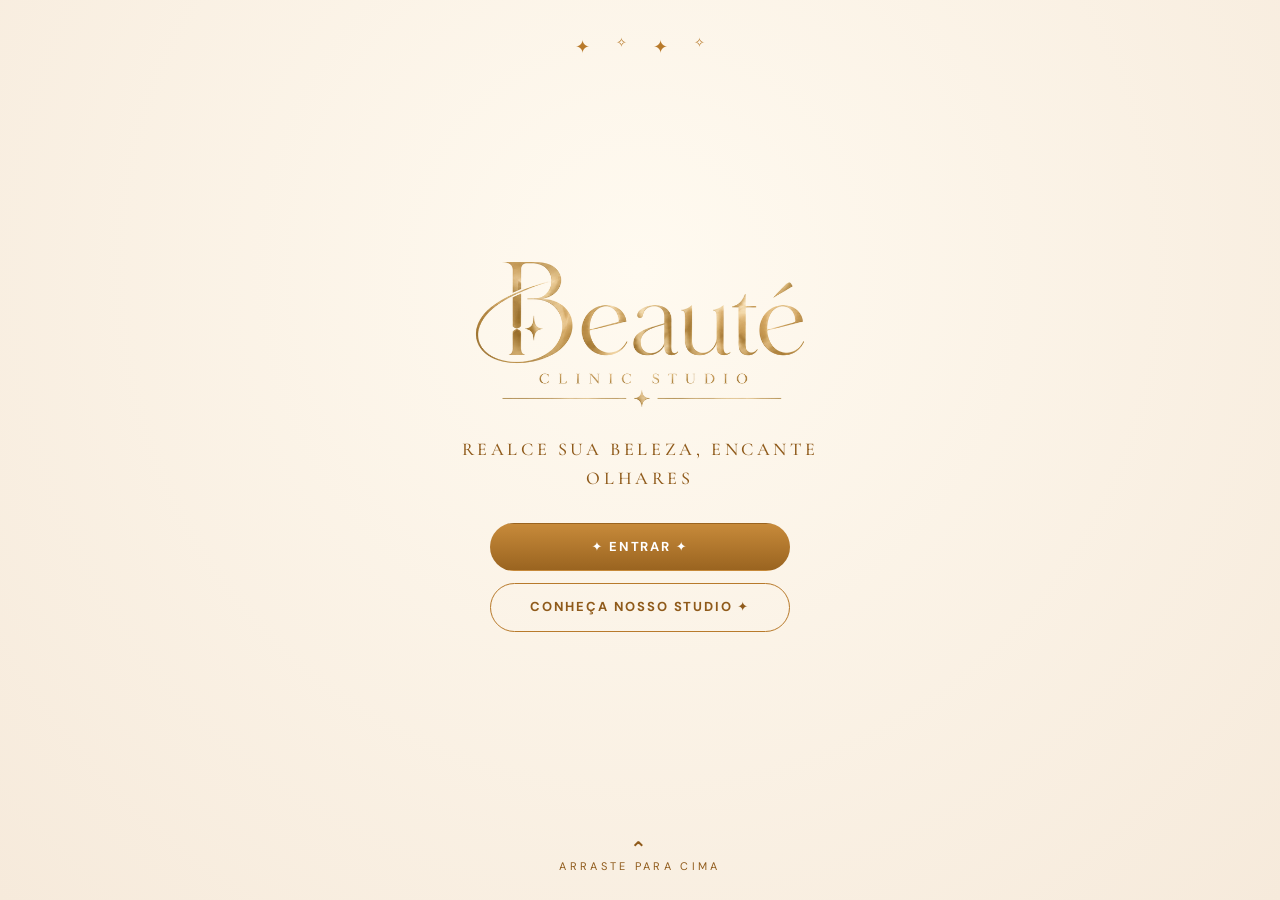
<file: index.html>
<!doctype html>
<html lang="pt-BR">
<head>
<meta charset="utf-8">
<meta name="viewport" content="width=device-width,initial-scale=1,viewport-fit=cover">
<title>Beauté Clinic Studio</title>
<link href="https://fonts.googleapis.com/css2?family=Cormorant+Garamond:wght@500;600&family=DM+Sans:wght@400;500;700&display=swap" rel="stylesheet">
<style>
:root{--bg:#fbf3ea;--card:#fffaf4;--gold:#b87a2b;--gold2:#8f5a1a;--ink:#3a2414;--mut:#7a6a5c;--line:#ecd9c3;--rose:#d9776f;--g1:#c78a3a;--g2:#9a6420}
*{box-sizing:border-box}
body{margin:0;background:var(--bg);color:var(--ink);font:15px/1.45 'DM Sans',system-ui,sans-serif;padding-bottom:calc(92px + env(safe-area-inset-bottom))}
.wrap{max-width:560px;margin:auto;padding:0 14px}
header{text-align:center;padding:calc(18px + env(safe-area-inset-top)) 0 10px;border-bottom:1px solid var(--line)}
.brand{font:600 24px 'Cormorant Garamond',Georgia,serif;letter-spacing:.08em;text-transform:uppercase}
h1{font:600 38px 'Cormorant Garamond',Georgia,serif;text-align:center;margin:18px 0 4px}
.tag{text-align:center;color:var(--mut);margin:0 0 14px}
.chips{display:flex;gap:8px;overflow-x:auto;padding:4px 0 10px}
.chip{flex:none;border:1px solid var(--line);background:#fff;color:var(--gold2);padding:8px 16px;border-radius:99px;font:inherit;font-weight:700;cursor:pointer}
.chip.on{background:linear-gradient(var(--g1),var(--g2));color:#fff;border-color:transparent}
.by{border:1px solid var(--line);border-radius:12px;padding:8px 12px;text-align:center;font-size:13px;margin-bottom:12px}
.by b{color:var(--rose)}
.card{display:flex;gap:12px;background:var(--card);border:1px solid var(--line);border-radius:14px;padding:10px;margin-bottom:10px}
.card img,.ph{width:84px;height:84px;border-radius:10px;object-fit:cover;flex:none;background:linear-gradient(135deg,#f3dcc0,#e9c79c)}
.b{flex:1;min-width:0}
.card h3{margin:0 0 2px;font-size:14px;letter-spacing:.05em;text-transform:uppercase}
.card p{margin:0 0 6px;color:var(--mut);font-size:13px}
.row{display:flex;align-items:center;justify-content:space-between;gap:8px;padding:4px 0}
.pr small{display:block;font-size:10px;letter-spacing:.08em;color:var(--mut);text-transform:uppercase}
.pr b{color:var(--gold2);font-size:20px}
.btn{border:1px solid var(--gold);background:transparent;color:var(--gold2);padding:8px 14px;border-radius:99px;font:inherit;font-weight:700;font-size:12px;letter-spacing:.06em;cursor:pointer;text-transform:uppercase;text-decoration:none;display:inline-block}
.btn.fill{background:linear-gradient(var(--g1),var(--g2));color:#fff;border-color:transparent;width:100%;padding:13px;font-size:14px;margin-top:6px}
.btn:disabled{opacity:.5}
.note{background:#f6e6d3;border-radius:12px;padding:12px;font-size:13px;color:var(--mut);margin:6px 0 14px}
nav{position:fixed;left:0;right:0;bottom:0;background:#fffaf4;border-top:1px solid var(--line);display:flex;justify-content:space-around;align-items:center;padding:8px 8px calc(8px + env(safe-area-inset-bottom))}
nav button{background:none;border:0;font:inherit;font-size:11px;font-weight:700;letter-spacing:.06em;text-transform:uppercase;color:var(--mut);padding:8px 10px;cursor:pointer}
nav button.on{color:var(--gold2)}
nav .cta{background:linear-gradient(var(--g1),var(--g2));color:#fff;border-radius:99px;padding:12px 22px}
.ov{position:fixed;inset:0;background:rgba(40,24,10,.5);display:flex;align-items:flex-end;justify-content:center;z-index:9}
.sheet{background:var(--bg);width:100%;max-width:560px;max-height:92vh;overflow:auto;border-radius:20px 20px 0 0;padding:20px 16px calc(20px + env(safe-area-inset-bottom));position:relative}
.sheet h3{margin:0 0 2px;font:600 26px 'Cormorant Garamond',Georgia,serif;padding-right:30px}
.x{position:absolute;right:12px;top:8px;border:0;background:none;font-size:28px;color:var(--mut);cursor:pointer}
.lbl{margin:14px 0 6px;font-size:12px;font-weight:700;letter-spacing:.08em;text-transform:uppercase;color:var(--mut)}
.grid{display:flex;flex-wrap:wrap;gap:8px}
.opt{border:1px solid var(--line);background:#fff;border-radius:10px;padding:8px 12px;font:inherit;color:var(--ink);cursor:pointer;text-align:center;min-width:64px}
.opt.on{background:var(--gold);color:#fff;border-color:var(--gold)}
input,textarea{width:100%;border:1px solid var(--line);border-radius:10px;padding:11px;font:inherit;background:#fff;margin-bottom:8px;color:var(--ink)}
.err{color:#b3261e;font-size:13px;margin:8px 0}
.pro{display:flex;gap:12px;align-items:center;background:var(--card);border:1px solid var(--line);border-radius:14px;padding:12px;margin-bottom:10px}
.pro h3{margin:0;font:600 22px 'Cormorant Garamond',Georgia,serif}
.av{width:64px;height:64px;border-radius:50%;object-fit:cover;background:linear-gradient(135deg,#e9c79c,#c78a3a);color:#fff;display:flex;align-items:center;justify-content:center;font:600 26px 'Cormorant Garamond',serif;flex:none}
#splash{position:fixed;inset:0;z-index:20;background:radial-gradient(circle at 50% 30%,#fffaf0,#f6eadb);display:flex;align-items:center;justify-content:center;text-align:center;padding:24px;transition:opacity .6s,transform .6s}
#splash.off{opacity:0;transform:translateY(-8%);pointer-events:none}
.sp-in{max-width:420px;width:100%}
.sp-in img{width:100%;max-width:340px;display:block;margin:0 auto 22px}
.sp-tag{font:500 18px 'Cormorant Garamond',Georgia,serif;letter-spacing:.2em;color:var(--gold2);margin:0 0 30px;line-height:1.6;text-transform:uppercase}
.sp-name{font:600 40px 'Cormorant Garamond',Georgia,serif;letter-spacing:.08em;text-transform:uppercase;color:var(--gold2);margin-bottom:18px;line-height:1.1}
.sp-in .btn{display:block;width:100%;max-width:300px;margin:12px auto;padding:14px;font-size:13px;letter-spacing:.14em}
.sp-in>*{opacity:0;animation:spup .9s ease forwards}
.sp-in>:nth-child(2){animation-delay:.2s}.sp-in>:nth-child(3){animation-delay:.4s}.sp-in>:nth-child(4){animation-delay:.55s}
@keyframes spup{from{opacity:0;transform:translateY(14px)}to{opacity:1;transform:none}}
.sp-stars{position:absolute;top:calc(34px + env(safe-area-inset-top));left:0;right:0;display:flex;justify-content:center;gap:26px;color:var(--gold);font-size:18px}
.sp-stars span{animation:tw 2.8s ease-in-out infinite}
.sp-stars span:nth-child(2){animation-delay:.7s;font-size:13px}.sp-stars span:nth-child(3){animation-delay:1.4s}.sp-stars span:nth-child(4){animation-delay:2.1s;font-size:13px}
@keyframes tw{0%,100%{opacity:.25;transform:scale(.8)}50%{opacity:1;transform:scale(1.15)}}
.sp-swipe{position:absolute;bottom:calc(26px + env(safe-area-inset-bottom));left:0;right:0;text-align:center;color:var(--gold2);font-size:11px;letter-spacing:.3em;cursor:pointer;background:none;border:0;font-family:inherit}
.sp-swipe b{display:block;font-size:20px;line-height:1;animation:bounce 1.8s ease-in-out infinite}
@keyframes bounce{0%,100%{transform:translateY(0);opacity:.6}50%{transform:translateY(-6px);opacity:1}}
</style>
</head>
<body>
<div id="splash"><div class="sp-stars"><span>✦</span><span>✧</span><span>✦</span><span>✧</span></div><div class="sp-in"><img id="splogo" alt="" style="display:none"><div id="spname" class="sp-name" style="display:none"></div><p class="sp-tag" id="sptag"></p><button class="btn fill" onclick="enter()">✦ ENTRAR ✦</button><button class="btn" onclick="enter('t')">CONHEÇA NOSSO STUDIO ✦</button></div><button class="sp-swipe" onclick="enter()"><b>⌃</b>ARRASTE PARA CIMA</button></div>
<div id="app"></div>
<div id="sheet"></div>
<script>
// ====== PREENCHA ESTAS 2 LINHAS (Supabase > Project Settings > API) ======
const CFG = {
  url: 'https://cjymokyremilztjhgjvy.supabase.co',
  key: 'sb_publishable_aZ_HFtjCQDa1gzYo07OndQ_aHAFgxaF', // chave pública. NUNCA use a secret/service_role
  slug: 'beaute-clinic-studio'
};
{ const q = new URLSearchParams(location.search).get('studio'); if (q && /^[a-z0-9-]{3,40}$/.test(q)) CFG.slug = q; }
// =========================================================================

const LOGO = '[data-uri]';
const $ = s => document.querySelector(s);
const DEF = CFG.slug === 'beaute-clinic-studio';
const logoSrc = () => DEF ? LOGO : (D && D.studio.logo_url) || null;
function paintSplash() {
  const img = $('#splogo'), nm = $('#spname'), tg = $('#sptag');
  if (!img) return;
  const src = logoSrc();
  if (src) { img.src = src; img.style.display = 'block'; nm.style.display = 'none'; }
  else if (D) { img.style.display = 'none'; nm.textContent = D.studio.name; nm.style.display = 'block'; }
  tg.textContent = (D && D.studio.tagline) || (DEF ? 'Realce sua beleza, encante olhares' : '');
}
function brandIt() {
  document.title = D.studio.name;
  const c = D.studio.brand_color;
  if (c && /^#[0-9a-f]{6}$/i.test(c)) ['--gold', '--gold2', '--g1', '--g2'].forEach(k => document.documentElement.style.setProperty(k, c));
}
(function () {
  const sp = $('#splash'); let y0 = null;
  sp.addEventListener('touchstart', e => { y0 = e.touches[0].clientY; }, {passive: true});
  sp.addEventListener('touchend', e => { if (y0 !== null && y0 - e.changedTouches[0].clientY > 60) enter(); y0 = null; });
  sp.addEventListener('wheel', e => { if (e.deltaY > 20) enter(); }, {passive: true});
})();
function enter(v) {
  if (v) S.view = v;
  $('#splash').classList.add('off');
  if (D) render();
  setTimeout(() => { const e = $('#splash'); if (e) e.remove(); }, 600);
}
const esc = s => String(s ?? '').replace(/[&<>"']/g, c => ({'&':'&amp;','<':'&lt;','>':'&gt;','"':'&quot;',"'":'&#39;'}[c]));
const brl = c => (c / 100).toLocaleString('pt-BR', {style:'currency', currency:'BRL', minimumFractionDigits: c % 100 ? 2 : 0});
const hm = t => new Date(t).toLocaleTimeString('pt-BR', {hour:'2-digit', minute:'2-digit'});
const fmtDT = t => new Date(t).toLocaleString('pt-BR', {weekday:'long', day:'2-digit', month:'long', hour:'2-digit', minute:'2-digit'});
let D = null, S = {cat:null, sub:null, tab:'s', view:'s'}, B = null;
paintSplash();

async function rpc(fn, args) {
  const r = await fetch(CFG.url + '/rest/v1/rpc/' + fn, {
    method: 'POST',
    headers: {'Content-Type':'application/json', apikey: CFG.key, ...(CFG.key.startsWith('eyJ') ? {Authorization: 'Bearer ' + CFG.key} : {})},
    body: JSON.stringify(args)
  });
  const d = await r.json().catch(() => null);
  if (!r.ok) throw new Error((d && d.message) || 'Erro de conexão');
  return d;
}

const offersOf = id => D.offers.filter(o => o.service_id === id);
const proById = id => D.professionals.find(p => p.id === id);
const wa = () => D.studio.whatsapp_number ? 'https://wa.me/' + D.studio.whatsapp_number.replace(/\D/g, '') : null;

async function init() {
  if (CFG.url.startsWith('COLE')) {
    $('#app').innerHTML = '<div class="wrap"><p class="note">Abra o arquivo index.html e preencha CFG.url e CFG.key no começo do script.</p></div>';
    return;
  }
  try {
    D = await rpc('public_get_catalog', {p_slug: CFG.slug});
    if (!D) throw new Error('Studio não encontrado.');
  } catch (e) {
    $('#app').innerHTML = '<div class="wrap"><p class="err">Não foi possível carregar: ' + esc(e.message) + '</p></div>';
    return;
  }
  paintSplash(); brandIt(); render();
}

function price(s) {
  const o = offersOf(s.id);
  if (!o.length) return '<small>Indisponível</small>';
  const p = o.map(x => x.price_cents), mn = Math.min(...p);
  const from = o.some(x => x.price_is_from) || Math.max(...p) > mn;
  return `<div class="pr">${from ? '<small>A partir de</small>' : ''}<b>${brl(mn)}</b></div>`;
}
function row(s, label) {
  const ok = offersOf(s.id).length;
  return `<div class="row">${label ? `<span>${esc(label)}</span>` : ''}${price(s)}${ok ? `<button class="btn" onclick="openBooking('${s.id}')">Agendar</button>` : ''}</div>`;
}
function cards(svcs) {
  const groups = {}, order = [];
  svcs.forEach(s => {
    const k = s.group_name || s.id;
    if (!groups[k]) { groups[k] = []; order.push(k); }
    groups[k].push(s);
  });
  return order.map(k => {
    const g = groups[k], f = g[0], multi = g.length > 1;
    const img = f.image_url ? `<img src="${esc(f.image_url)}" alt="" loading="lazy">` : '<div class="ph"></div>';
    return `<div class="card">${img}<div class="b"><h3>${esc(f.group_name || f.name)}</h3>${f.description ? `<p>${esc(f.description)}</p>` : ''}${g.map(s => row(s, multi ? s.variant_label : '')).join('')}</div></div>`;
  }).join('');
}
function proCard(p) {
  const av = p.photo_url ? `<img class="av" src="${esc(p.photo_url)}" alt="">` : `<div class="av">${esc((p.name || '?')[0])}</div>`;
  const yrs = p.experience_years ? ` · ${p.experience_years} anos de profissão` : '';
  return `<div class="pro">${av}<div class="b"><h3>${esc(p.name)}</h3><small style="color:var(--gold2);font-weight:700">${esc(p.title || '')}${yrs}</small>${p.bio ? `<p style="margin:4px 0 0;font-size:13px;color:var(--mut)">${esc(p.bio)}</p>` : ''}</div></div>`;
}
function contact() {
  const s = D.studio, w = wa();
  const items = [w && `<p><a href="${w}">WhatsApp</a></p>`, s.phone && `<p>${esc(s.phone)}</p>`, s.instagram_handle && `<p>@${esc(s.instagram_handle.replace('@', ''))}</p>`].filter(Boolean);
  return `<h1>Contato</h1><div class="card"><div class="b">${items.join('') || '<p>Em breve.</p>'}</div></div>`;
}
const nav = () => `<nav>
  <button class="${S.view === 's' ? 'on' : ''}" onclick="S.view='s';render()">Serviços</button>
  <button class="cta" onclick="${wa() ? `location.href='${wa()}'` : `S.view='s';render();scrollTo(0,0)`}">Agendar</button>
  <button class="${S.view === 't' ? 'on' : ''}" onclick="S.view='t';render()">Equipe</button>
  <button class="${S.view === 'c' ? 'on' : ''}" onclick="S.view='c';render()">Contato</button></nav>`;

function render() {
  const top = D.categories.filter(c => !c.parent_id);
  if (!S.cat || !top.find(c => c.id === S.cat)) S.cat = top[0] && top[0].id;
  const st = D.studio;
  let h = `<header><div class="brand">${logoSrc() ? `<img src="${logoSrc()}" alt="${esc(st.name)}" style="height:56px">` : esc(st.name)}</div></header><div class="wrap">`;
  if (S.view === 's' && top.length) {
    const cat = top.find(c => c.id === S.cat), kids = D.categories.filter(c => c.parent_id === cat.id);
    const sub = kids.length ? (kids.find(k => k.id === S.sub) || kids[0]) : null, scope = sub || cat;
    const svcs = D.services.filter(s => s.category_id === scope.id);
    const pids = [...new Set(svcs.flatMap(s => offersOf(s.id).map(o => o.professional_id)))];
    const pros = pids.map(proById).filter(Boolean);
    h += `<h1>${esc(cat.name)}</h1><p class="tag">${esc(cat.tagline || '')}</p>`;
    if (top.length > 1) h += `<div class="chips">${top.map(c => `<button class="chip ${c.id === cat.id ? 'on' : ''}" onclick="S.cat='${c.id}';S.sub=null;S.tab='s';render()">${esc(c.name)}</button>`).join('')}</div>`;
    if (kids.length) h += `<div class="chips">${kids.map(k => `<button class="chip ${k.id === scope.id ? 'on' : ''}" onclick="S.sub='${k.id}';render()">${esc(k.name)}</button>`).join('')}</div>`;
    else h += `<div class="chips"><button class="chip ${S.tab === 's' ? 'on' : ''}" onclick="S.tab='s';render()">Serviços</button><button class="chip ${S.tab === 'p' ? 'on' : ''}" onclick="S.tab='p';render()">Profissionais</button></div>`;
    if (pros.length) h += `<div class="by">Atendimento realizado por ${pros.map(p => `<b>${esc(p.name)}</b>`).join(' e ')}</div>`;
    h += (!kids.length && S.tab === 'p') ? pros.map(proCard).join('') : (svcs.length ? cards(svcs) : '<p class="tag">Em breve.</p>');
    if (cat.notice) h += `<div class="note"><b>IMPORTANTE</b><br>${esc(cat.notice)}</div>`;
  } else if (S.view === 't') h += '<h1>Equipe</h1>' + D.professionals.map(proCard).join('');
  else if (S.view === 'c') h += contact();
  $('#app').innerHTML = h + '</div>' + nav();
}

// ---------- Agendamento ----------
function openBooking(id) {
  const svc = D.services.find(s => s.id === id), offs = offersOf(id);
  B = {svc, offs, prof: offs.length === 1 ? offs[0].professional_id : null, date: null, slots: null, slot: null, name: '', phone: '', note: '', err: '', loading: false, busy: false, done: false};
  sheet();
}
const closeB = () => { B = null; sheet(); };
function pickProf(id) { B.prof = id; B.date = null; B.slots = null; B.slot = null; B.err = ''; sheet(); }
async function pickDate(d) {
  B.date = d; B.slot = null; B.slots = null; B.loading = true; sheet();
  try {
    const r = await rpc('public_get_available_slots', {p_slug: CFG.slug, p_professional_id: B.prof, p_service_id: B.svc.id, p_date: d});
    B.slots = r.map(x => x.slot_start);
  } catch (e) { B.err = e.message; }
  B.loading = false; sheet();
}
function days() {
  const a = [], t = new Date();
  for (let i = 0; i < 14; i++) {
    const d = new Date(t.getFullYear(), t.getMonth(), t.getDate() + i);
    const v = `${d.getFullYear()}-${String(d.getMonth() + 1).padStart(2, '0')}-${String(d.getDate()).padStart(2, '0')}`;
    a.push({v, l: d.toLocaleDateString('pt-BR', {weekday:'short', day:'2-digit'}).replace('.', '')});
  }
  return a;
}
async function submit() {
  B.err = ''; B.busy = true; sheet();
  try {
    await rpc('public_create_booking', {p_slug: CFG.slug, p_professional_id: B.prof, p_service_id: B.svc.id, p_starts_at: B.slot, p_client_name: B.name, p_client_phone: B.phone, p_note: B.note || null});
    B.done = true;
  } catch (e) {
    const m = e.message; B.busy = false;
    if (/horário/i.test(m)) { B.slot = null; await pickDate(B.date); }
    B.err = m;
  }
  if (B) { B.busy = false; sheet(); }
}
function sheet() {
  if (!B) { $('#sheet').innerHTML = ''; return; }
  const s = B.svc;
  let h = '<div class="ov" onclick="if(event.target===this)closeB()"><div class="sheet"><button class="x" onclick="closeB()">×</button>';
  if (B.done) {
    const w = wa();
    $('#sheet').innerHTML = h + `<h3>Pedido enviado ✦</h3><p>Recebemos seu pedido de <b>${esc(s.name)}</b> para ${esc(fmtDT(B.slot))}. O studio vai confirmar com você pelo WhatsApp.</p>${w ? `<a class="btn" href="${w}">Falar no WhatsApp</a> ` : ''}<button class="btn" onclick="closeB()">Fechar</button></div></div>`;
    return;
  }
  h += `<h3>${esc(s.name)}</h3>`;
  if (B.offs.length > 1) h += '<div class="lbl">Profissional</div><div class="grid">' + B.offs.map(o => `<button class="opt ${o.professional_id === B.prof ? 'on' : ''}" onclick="pickProf('${o.professional_id}')">${esc((proById(o.professional_id) || {}).name)}<br><small>${brl(o.price_cents)}</small></button>`).join('') + '</div>';
  if (B.prof) {
    h += '<div class="lbl">Dia</div><div class="grid">' + days().map(d => `<button class="opt ${d.v === B.date ? 'on' : ''}" onclick="pickDate('${d.v}')">${d.l}</button>`).join('') + '</div>';
    if (B.loading) h += '<p class="tag">Buscando horários…</p>';
    else if (B.slots) h += '<div class="lbl">Horário</div>' + (B.slots.length ? `<div class="grid">${B.slots.map(t => `<button class="opt ${t === B.slot ? 'on' : ''}" onclick="B.slot='${t}';sheet()">${hm(t)}</button>`).join('')}</div>` : '<p class="tag">Sem horários neste dia.</p>');
  }
  if (B.slot) h += `<div class="lbl">Seus dados</div>
    <input placeholder="Seu nome" value="${esc(B.name)}" oninput="B.name=this.value">
    <input placeholder="WhatsApp com DDD" inputmode="tel" value="${esc(B.phone)}" oninput="B.phone=this.value">
    <textarea rows="2" placeholder="Observação (opcional)" oninput="B.note=this.value">${esc(B.note)}</textarea>
    <button class="btn fill" ${B.busy ? 'disabled' : ''} onclick="submit()">Confirmar agendamento</button>`;
  if (B.err) h += `<p class="err">${esc(B.err)}</p>`;
  $('#sheet').innerHTML = h + '</div></div>';
}
init();
</script>
</body>
</html>
</file>
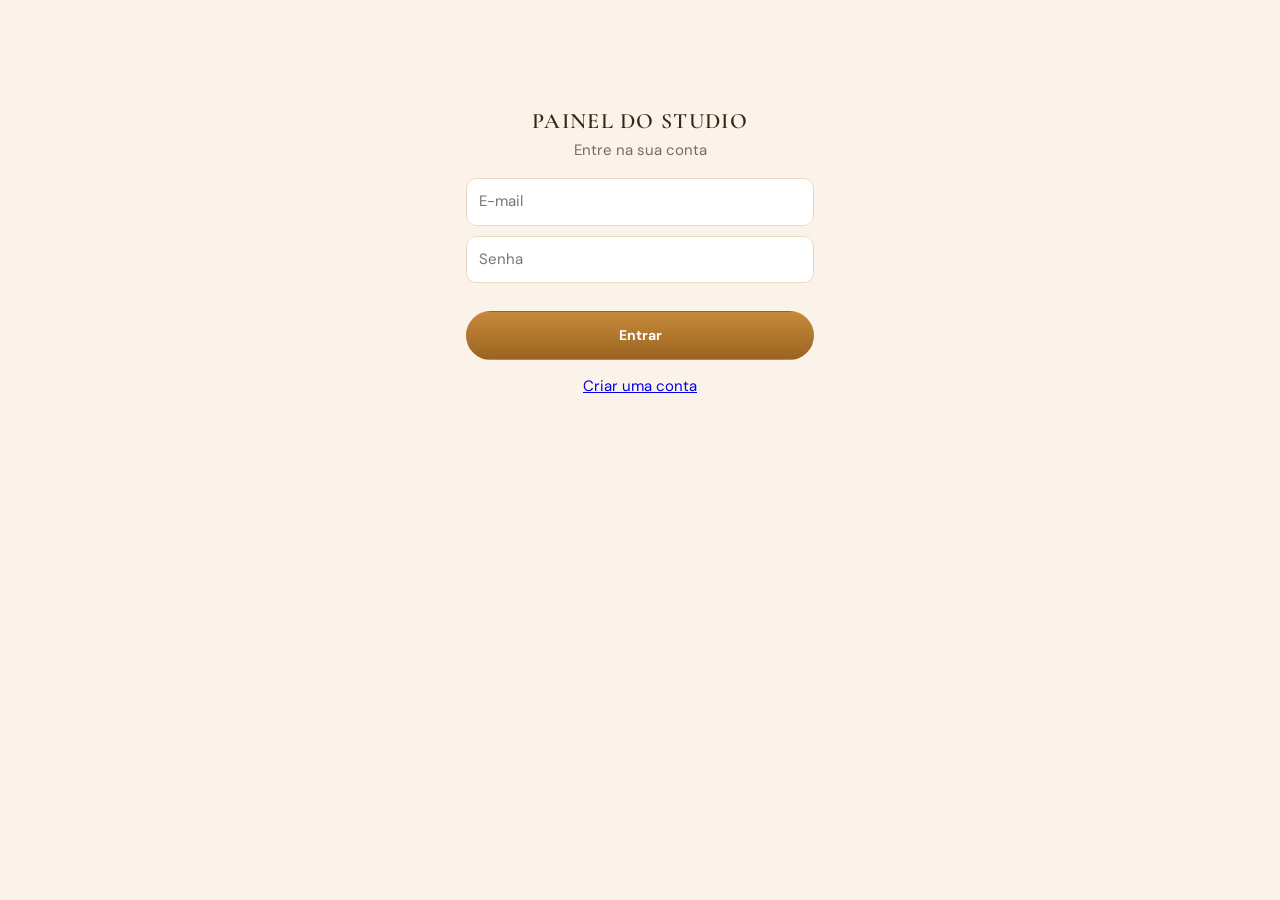
<file: admin.html>
<!doctype html>
<html lang="pt-BR">
<head>
<meta charset="utf-8">
<meta name="viewport" content="width=device-width,initial-scale=1,viewport-fit=cover">
<meta name="robots" content="noindex">
<title>Painel do Studio</title>
<link href="https://fonts.googleapis.com/css2?family=Cormorant+Garamond:wght@500;600&family=DM+Sans:wght@400;500;700&display=swap" rel="stylesheet">
<style>
:root{--bg:#fbf3ea;--card:#fffaf4;--gold:#b87a2b;--gold2:#8f5a1a;--ink:#3a2414;--mut:#7a6a5c;--line:#ecd9c3}
*{box-sizing:border-box}
body{margin:0;background:var(--bg);color:var(--ink);font:15px/1.45 'DM Sans',system-ui,sans-serif;padding-bottom:40px}
.wrap{max-width:680px;margin:auto;padding:0 14px}
header{display:flex;justify-content:space-between;align-items:center;padding:calc(14px + env(safe-area-inset-top)) 14px 12px;border-bottom:1px solid var(--line);max-width:680px;margin:auto}
.brand{font:600 22px 'Cormorant Garamond',Georgia,serif;letter-spacing:.06em;text-transform:uppercase}
h1{font:600 32px 'Cormorant Garamond',Georgia,serif;margin:16px 0 4px}
.tag{color:var(--mut)}
.chips{display:flex;gap:8px;overflow-x:auto;padding:6px 0 12px}
.chip{flex:none;border:1px solid var(--line);background:#fff;color:var(--gold2);padding:8px 14px;border-radius:99px;font:inherit;font-weight:700;cursor:pointer}
.chip.on{background:linear-gradient(#c78a3a,#9a6420);color:#fff;border-color:transparent}
.lbl{margin:16px 0 6px;font-size:12px;font-weight:700;letter-spacing:.08em;text-transform:uppercase;color:var(--mut)}
.card{background:var(--card);border:1px solid var(--line);border-radius:14px;padding:12px;margin-bottom:10px}
.top{display:flex;justify-content:space-between;gap:8px;align-items:baseline}
.time{font:600 22px 'Cormorant Garamond',Georgia,serif}
.badge{font-size:11px;font-weight:700;letter-spacing:.06em;text-transform:uppercase;padding:3px 9px;border-radius:99px;background:#eee}
.s-pending{background:#fde9c9;color:#8a5200}.s-confirmed{background:#d9efd9;color:#1f6b2a}.s-completed{background:#dde8f7;color:#254a80}.s-cancelled,.s-no_show{background:#f6d9d6;color:#9a2a20}
.card h3{margin:2px 0;font-size:15px}
.card p{margin:2px 0;color:var(--mut);font-size:13px}
.acts{display:flex;gap:6px;flex-wrap:wrap;margin-top:8px}
.btn{border:1px solid var(--gold);background:transparent;color:var(--gold2);padding:7px 12px;border-radius:99px;font:inherit;font-weight:700;font-size:12px;cursor:pointer;text-decoration:none;display:inline-block}
.btn.fill{background:linear-gradient(#c78a3a,#9a6420);color:#fff;border-color:transparent}
.btn.red{color:#9a2a20;border-color:#d9a09a}
input,select{width:100%;border:1px solid var(--line);border-radius:10px;padding:12px;font:inherit;background:#fff;margin-bottom:10px;color:var(--ink)}
.login{max-width:380px;margin:12vh auto 0;padding:0 16px}
.err{color:#b3261e;font-size:13px;min-height:18px}
select{appearance:auto}
.chk{display:flex;gap:8px;align-items:center;margin:6px 0;font-size:14px}
.chk input{width:auto;margin:0}
.dayrow{display:grid;grid-template-columns:70px 1fr 1fr;gap:6px;margin-bottom:6px;align-items:center}
.dayrow input{margin:0;padding:8px}
.ov{position:fixed;inset:0;background:rgba(40,24,10,.5);display:flex;align-items:flex-end;justify-content:center;z-index:9}
.sheet{background:var(--bg);width:100%;max-width:560px;max-height:92vh;overflow:auto;border-radius:20px 20px 0 0;padding:20px 16px calc(24px + env(safe-area-inset-bottom));position:relative}
.sheet h3{margin:0 0 6px;font:600 26px 'Cormorant Garamond',Georgia,serif;padding-right:30px}
.x{position:absolute;right:12px;top:8px;border:0;background:none;font-size:28px;color:var(--mut);cursor:pointer}
</style>
</head>
<body>
<div id="app"></div>
<div id="sheet"></div>
<script>
const CFG = {
  url: 'https://cjymokyremilztjhgjvy.supabase.co',
  key: 'sb_publishable_aZ_HFtjCQDa1gzYo07OndQ_aHAFgxaF'
};
const $ = s => document.querySelector(s);
const esc = s => String(s ?? '').replace(/[&<>"']/g, c => ({'&':'&amp;','<':'&lt;','>':'&gt;','"':'&quot;',"'":'&#39;'}[c]));
const brl = c => (c / 100).toLocaleString('pt-BR', {style:'currency', currency:'BRL', minimumFractionDigits: c % 100 ? 2 : 0});
const hm = t => new Date(t).toLocaleTimeString('pt-BR', {hour:'2-digit', minute:'2-digit'});
const LBL = {pending:'Pendente', confirmed:'Confirmado', completed:'Concluído', cancelled:'Cancelado', no_show:'Faltou'};
let T = null, ME = null, V = 'pend', DATA = [], CL = [], Q = '', SV = [], CAT = [], PR = [], OFF = [], WH = [], ST = null;
try { T = JSON.parse(localStorage.getItem('bcs_session')); } catch (e) {}

async function api(path, opt = {}) {
  const r = await fetch(CFG.url + path, {...opt, headers: {apikey: CFG.key, 'Content-Type': 'application/json', ...(T ? {Authorization: 'Bearer ' + T.access_token} : {}), ...(opt.headers || {})}});
  if (r.status === 401 && T) { logout(); throw new Error('Sessão expirada. Entre novamente.'); }
  const d = await r.json().catch(() => null);
  if (!r.ok) throw new Error((d && (d.message || d.msg || d.error_description)) || 'Erro de conexão');
  return d;
}
function logout() { T = null; ME = null; try { localStorage.removeItem('bcs_session'); } catch (e) {} loginView(); }

let MODE = 'in';
function loginView(msg) {
  const up = MODE === 'up';
  $('#app').innerHTML = `<div class="login"><div class="brand" style="text-align:center;margin-bottom:6px">Painel do Studio</div>
    <p class="tag" style="text-align:center;margin:0 0 16px">${up ? 'Crie sua conta e teste grátis por 14 dias' : 'Entre na sua conta'}</p>
    <input id="em" type="email" placeholder="E-mail" autocomplete="username">
    <input id="pw" type="password" placeholder="Senha${up ? ' (mínimo 6 caracteres)' : ''}" autocomplete="${up ? 'new-password' : 'current-password'}" onkeydown="if(event.key==='Enter')login()">
    <div class="err" id="err">${esc(msg || '')}</div>
    <button class="btn fill" style="width:100%;padding:13px;font-size:14px" onclick="login()">${up ? 'Criar conta' : 'Entrar'}</button>
    <p class="tag" style="text-align:center;margin-top:16px"><a href="#" onclick="MODE='${up ? 'in' : 'up'}';loginView();return false">${up ? 'Já tenho conta' : 'Criar uma conta'}</a></p></div>`;
}
async function login() {
  $('#err').textContent = '';
  const body = JSON.stringify({email: $('#em').value.trim(), password: $('#pw').value});
  try {
    const d = await api(MODE === 'up' ? '/auth/v1/signup' : '/auth/v1/token?grant_type=password', {method: 'POST', body});
    if (!d.access_token) { MODE = 'in'; loginView('Enviamos um e-mail de confirmação. Confirme e depois entre aqui.'); return; }
    T = {access_token: d.access_token, uid: d.user.id};
    try { localStorage.setItem('bcs_session', JSON.stringify(T)); } catch (e) {}
    await boot();
  } catch (e) {
    $('#err').textContent = /invalid/i.test(e.message) ? 'E-mail ou senha incorretos.' : /already|registered/i.test(e.message) ? 'Este e-mail já tem conta. Use "Já tenho conta".' : e.message;
    T = null;
  }
}
async function boot() {
  try {
    const m = await api(`/rest/v1/studio_members?select=studio_id,display_name,studios(name,slug)&user_id=eq.${T.uid}&active=eq.true`);
    if (!m.length) { onboard(); return; }
    ME = m[0];
    await load(); render();
  } catch (e) { if (T) { logout(); loginView(e.message); } }
}
const slugify = x => x.toLowerCase().normalize('NFD').replace(/[\u0300-\u036f]/g, '').replace(/[^a-z0-9]+/g, '-').replace(/^-+|-+$/g, '').slice(0, 40);
function onboard() {
  $('#app').innerHTML = `<header><div class="brand">Novo studio</div><button class="btn" onclick="logout()">Sair</button></header>
    <div class="wrap"><h1>Vamos criar seu studio</h1><p class="tag">Leva menos de um minuto. O teste grátis dura 14 dias.</p>
    <div class="lbl">Nome do studio</div><input id="sn" placeholder="Ex.: Studio Bella" oninput="$('#ss').value=slugify(this.value)">
    <div class="lbl">Endereço do seu site</div><input id="ss" placeholder="studio-bella" oninput="this.value=slugify(this.value)">
    <p class="tag" style="font-size:13px;margin:-4px 0 10px">${esc(location.origin)}/?studio=<b>endereço</b></p>
    <div class="lbl">Seu nome</div><input id="sm" placeholder="Como as clientes vão te ver">
    <div class="err" id="oe"></div><button class="btn fill" style="width:100%;padding:13px;font-size:14px" onclick="createStudio()">Criar meu studio</button></div>`;
}
async function createStudio() {
  $('#oe').textContent = '';
  try {
    await api('/rest/v1/rpc/create_studio_for_current_user', {method: 'POST', body: JSON.stringify({studio_name: $('#sn').value, studio_slug: $('#ss').value, owner_display_name: $('#sm').value})});
    await boot();
  } catch (e) { $('#oe').textContent = e.message; }
}
async function load() {
  if (V === 'svc') { [SV, CAT, PR, OFF] = await Promise.all([api('/rest/v1/services?select=*&order=sort_order.asc,name.asc'), api('/rest/v1/service_categories?select=*&order=sort_order.asc,name.asc'), api('/rest/v1/professionals?select=id,name&active=eq.true&order=sort_order.asc'), api('/rest/v1/professional_services?select=professional_id,service_id,price_is_from')]); return; }
  if (V === 'team') { [PR, WH] = await Promise.all([api('/rest/v1/professionals?select=*&order=sort_order.asc,name.asc'), api('/rest/v1/working_hours?select=*&order=start_time.asc')]); return; }
  if (V === 'me') { ST = (await api('/rest/v1/studios?select=*&id=eq.' + ME.studio_id))[0]; return; }
  if (V === 'cli') { CL = await api('/rest/v1/clients?select=id,full_name,phone,email&order=full_name.asc'); return; }
  const t0 = new Date(); t0.setHours(0, 0, 0, 0);
  const d = n => new Date(t0.getTime() + n * 864e5).toISOString();
  const q = {pend: `&status=eq.pending&starts_at=gte.${d(0)}`, hoje: `&starts_at=gte.${d(0)}&starts_at=lt.${d(1)}`, prox: `&starts_at=gte.${d(0)}&starts_at=lt.${d(14)}`}[V];
  DATA = await api(`/rest/v1/appointments?select=id,studio_id,starts_at,ends_at,status,price_cents,client_note,clients(full_name,phone),services(name),professionals(name)${q}&order=starts_at.asc`);
}
async function go(v) { V = v; try { await load(); } catch (e) { alert(e.message); } render(); }
async function setSt(id, st) {
  if (st === 'cancelled' && !confirm('Cancelar este agendamento?')) return;
  const a = DATA.find(x => x.id === id);
  try {
    await api('/rest/v1/appointments?id=eq.' + id, {method: 'PATCH', headers: {Prefer: 'return=minimal'}, body: JSON.stringify({status: st})});
    if (st === 'completed') await api('/rest/v1/financial_entries', {method: 'POST', headers: {Prefer: 'return=minimal'}, body: JSON.stringify({studio_id: a.studio_id, appointment_id: id, description: ((a.services || {}).name || 'Atendimento') + ' — ' + ((a.clients || {}).full_name || ''), amount_cents: a.price_cents, direction: 'income', paid_at: new Date().toISOString()})});
    await load(); render();
  } catch (e) { alert(e.message); }
}
const waLink = p => { const d = String(p || '').replace(/\D/g, ''); return d ? 'https://wa.me/' + (d.length <= 11 ? '55' + d : d) : ''; };

function card(a) {
  const c = a.clients || {}, w = waLink(c.phone);
  const acts = {pending: [['confirmed','Confirmar','fill'], ['cancelled','Cancelar','red']], confirmed: [['completed','Concluir','fill'], ['no_show','Faltou',''], ['cancelled','Cancelar','red']]}[a.status] || [];
  return `<div class="card"><div class="top"><span class="time">${hm(a.starts_at)} – ${hm(a.ends_at)}</span><span class="badge s-${a.status}">${LBL[a.status]}</span></div>
    <h3>${esc((a.services || {}).name)}</h3>
    <p><b>${esc(c.full_name)}</b> · ${esc(c.phone)}</p>
    <p>${esc((a.professionals || {}).name || 'Sem profissional')} · ${brl(a.price_cents)}</p>
    ${a.client_note ? `<p>Obs.: ${esc(a.client_note)}</p>` : ''}
    <div class="acts">${acts.map(x => `<button class="btn ${x[2]}" onclick="setSt('${a.id}','${x[0]}')">${x[1]}</button>`).join('')}${w ? `<a class="btn" href="${w}" target="_blank" rel="noopener">WhatsApp</a>` : ''}</div></div>`;
}
function agenda() {
  if (!DATA.length) return '<p class="tag">Nenhum agendamento aqui.</p>';
  let last = '', h = '';
  for (const a of DATA) {
    const day = new Date(a.starts_at).toLocaleDateString('pt-BR', {weekday:'long', day:'2-digit', month:'long'});
    if (day !== last) { h += `<div class="lbl">${esc(day)}</div>`; last = day; }
    h += card(a);
  }
  return h;
}
function clients() {
  const q = Q.toLowerCase(), list = CL.filter(c => (c.full_name + ' ' + (c.phone || '')).toLowerCase().includes(q));
  return `<input placeholder="Buscar cliente" value="${esc(Q)}" oninput="Q=this.value;renderList()"><div id="cl">${clList(list)}</div>`;
}
const clList = list => list.length ? list.map(c => { const w = waLink(c.phone); return `<div class="card"><div class="top"><h3>${esc(c.full_name)}</h3>${w ? `<a class="btn" href="${w}" target="_blank" rel="noopener">WhatsApp</a>` : ''}</div><p>${esc(c.phone || '')} ${esc(c.email || '')}</p></div>`; }).join('') : '<p class="tag">Nenhuma cliente encontrada.</p>';
function renderList() { const q = Q.toLowerCase(); $('#cl').innerHTML = clList(CL.filter(c => (c.full_name + ' ' + (c.phone || '')).toLowerCase().includes(q))); }

function render() {
  const tabs = [['pend','Pendentes'], ['hoje','Hoje'], ['prox','Próximos 14 dias'], ['cli','Clientes'], ['svc','Serviços'], ['team','Equipe'], ['me','Meu studio']];
  $('#app').innerHTML = `<header><div class="brand">${esc((ME.studios || {}).name || 'Studio')}</div><button class="btn" onclick="logout()">Sair</button></header>
    <div class="wrap"><h1>Olá, ${esc(ME.display_name)}</h1><p class="tag" style="margin:0 0 6px;font-size:13px">Seu site: <a href="${esc(location.origin)}/?studio=${esc((ME.studios || {}).slug)}" target="_blank" rel="noopener">${esc(location.origin)}/?studio=${esc((ME.studios || {}).slug)}</a></p>
    <div class="chips">${tabs.map(t => `<button class="chip ${V === t[0] ? 'on' : ''}" onclick="go('${t[0]}')">${t[1]}</button>`).join('')}</div>
    ${V === 'cli' ? clients() : V === 'svc' ? svcView() : V === 'team' ? teamView() : V === 'me' ? meView() : agenda()}</div>`;
}
function sheet(html) { $('#sheet').innerHTML = html ? `<div class="ov" onclick="if(event.target===this)sheet()"><div class="sheet"><button class="x" onclick="sheet()">×</button>${html}</div></div>` : ''; }
const hdrs = {Prefer: 'return=minimal'}, rets = {Prefer: 'return=representation'};

// ---------- Serviços ----------
function svcView() {
  const grp = {};
  SV.forEach(x => (grp[x.category_id || ''] = grp[x.category_id || ''] || []).push(x));
  const nm = k => (CAT.find(c => c.id === k) || {}).name || 'Sem categoria';
  return '<button class="btn fill" onclick="svcForm()">+ Novo serviço</button>' + (SV.length ? Object.entries(grp).map(([k, list]) => `<div class="lbl">${esc(nm(k))}</div>` + list.map(x => `<div class="card"><div class="top"><h3>${esc(x.name)}${x.active ? '' : ' <small>(oculto)</small>'}</h3><b>${brl(x.price_cents)}</b></div><p>${x.duration_minutes} min · ${OFF.filter(o => o.service_id === x.id).length} profissional(is)</p><div class="acts"><button class="btn" onclick="svcForm('${x.id}')">Editar</button><button class="btn red" onclick="svcToggle('${x.id}')">${x.active ? 'Ocultar' : 'Mostrar'}</button></div></div>`).join('')).join('') : '<p class="tag" style="margin-top:14px">Nenhum serviço ainda. Toque em "+ Novo serviço" para criar o primeiro.</p>');
}
function svcForm(id) {
  const x = SV.find(v => v.id === id) || {duration_minutes: 60, price_cents: 0};
  const sel = new Set(OFF.filter(o => o.service_id === id).map(o => o.professional_id));
  const from = OFF.some(o => o.service_id === id && o.price_is_from);
  sheet(`<h3>${id ? 'Editar' : 'Novo'} serviço</h3>
    <div class="lbl">Nome</div><input id="f_name" value="${esc(x.name || '')}">
    <div class="lbl">Categoria</div><select id="f_cat" onchange="$('#f_newcat').style.display=this.value==='new'?'block':'none'">${CAT.map(c => `<option value="${c.id}" ${c.id === x.category_id ? 'selected' : ''}>${esc(c.name)}</option>`).join('')}<option value="new" ${CAT.length ? '' : 'selected'}>+ Nova categoria…</option></select>
    <input id="f_newcat" placeholder="Nome da nova categoria (ex.: Unhas)" style="display:${CAT.length ? 'none' : 'block'}">
    <div class="lbl">Descrição (opcional)</div><input id="f_desc" value="${esc(x.description || '')}">
    <div class="lbl">Duração (minutos)</div><input id="f_dur" type="number" min="5" step="5" value="${x.duration_minutes}">
    <div class="lbl">Preço (R$)</div><input id="f_price" type="number" min="0" step="0.01" value="${(x.price_cents / 100).toFixed(2)}">
    <label class="chk"><input type="checkbox" id="f_from" ${from ? 'checked' : ''}> Mostrar "a partir de"</label>
    <div class="lbl">Quem faz este serviço</div>${PR.map(q => `<label class="chk"><input type="checkbox" class="f_pro" value="${q.id}" ${sel.has(q.id) ? 'checked' : ''}> ${esc(q.name)}</label>`).join('') || '<p class="tag">Cadastre uma profissional na aba Equipe.</p>'}
    <div class="err" id="fe"></div><button class="btn fill" style="width:100%;padding:13px" onclick="svcSave('${id || ''}')">Salvar</button>`);
}
async function svcSave(id) {
  try {
    const name = $('#f_name').value.trim(); if (!name) throw new Error('Informe o nome do serviço.');
    const dur = parseInt($('#f_dur').value, 10); if (!(dur > 0)) throw new Error('Informe a duração em minutos.');
    const price = Math.round(parseFloat($('#f_price').value || '0') * 100);
    let cat = $('#f_cat').value;
    if (cat === 'new') {
      const n = $('#f_newcat').value.trim(); if (!n) throw new Error('Informe o nome da categoria.');
      const r = await api('/rest/v1/service_categories', {method: 'POST', headers: rets, body: JSON.stringify({studio_id: ME.studio_id, name: n, slug: slugify(n) || 'cat-' + Date.now(), sort_order: CAT.length + 1})});
      cat = r[0].id;
    }
    const body = {name, description: $('#f_desc').value.trim() || null, category_id: cat, duration_minutes: dur, price_cents: price};
    const old = SV.find(v => v.id === id); let sid = id;
    if (id) {
      if (old && old.price_cents !== price) await api(`/rest/v1/professional_services?service_id=eq.${id}&price_cents=eq.${old.price_cents}`, {method: 'PATCH', headers: hdrs, body: JSON.stringify({price_cents: null})});
      await api('/rest/v1/services?id=eq.' + id, {method: 'PATCH', headers: hdrs, body: JSON.stringify(body)});
    } else {
      sid = (await api('/rest/v1/services', {method: 'POST', headers: rets, body: JSON.stringify({...body, studio_id: ME.studio_id, sort_order: SV.length + 1})}))[0].id;
    }
    const chosen = [...document.querySelectorAll('.f_pro:checked')].map(c => c.value), from = $('#f_from').checked;
    const had = OFF.filter(o => o.service_id === sid).map(o => o.professional_id);
    for (const q of had.filter(q => !chosen.includes(q))) await api(`/rest/v1/professional_services?service_id=eq.${sid}&professional_id=eq.${q}`, {method: 'DELETE', headers: hdrs});
    for (const q of chosen.filter(q => !had.includes(q))) await api('/rest/v1/professional_services', {method: 'POST', headers: hdrs, body: JSON.stringify({studio_id: ME.studio_id, professional_id: q, service_id: sid, price_is_from: from})});
    if (chosen.length) await api('/rest/v1/professional_services?service_id=eq.' + sid, {method: 'PATCH', headers: hdrs, body: JSON.stringify({price_is_from: from})});
    sheet(); await load(); render();
  } catch (e) { $('#fe').textContent = e.message; }
}
async function svcToggle(id) {
  const x = SV.find(v => v.id === id);
  try { await api('/rest/v1/services?id=eq.' + id, {method: 'PATCH', headers: hdrs, body: JSON.stringify({active: !x.active})}); await load(); render(); } catch (e) { alert(e.message); }
}

// ---------- Equipe e horários ----------
const DAYS = ['Dom', 'Seg', 'Ter', 'Qua', 'Qui', 'Sex', 'Sáb'];
const t5 = v => String(v).slice(0, 5);
function dayCfg(pid, i) {
  const r = WH.filter(w => w.professional_id === pid && w.weekday === i).sort((a, b) => a.start_time.localeCompare(b.start_time));
  if (!r.length) return {on: false, a: '09:00', b: '18:00', c: '', d: ''};
  return r.length > 1 ? {on: true, a: t5(r[0].start_time), b: t5(r[r.length - 1].end_time), c: t5(r[0].end_time), d: t5(r[1].start_time)} : {on: true, a: t5(r[0].start_time), b: t5(r[0].end_time), c: '', d: ''};
}
function hoursText(pid) {
  const d = DAYS.filter((n, i) => WH.some(w => w.professional_id === pid && w.weekday === i));
  return d.length ? 'Atende: ' + d.join(', ') : 'Sem horários cadastrados: não aparece para agendar';
}
function teamView() {
  return '<button class="btn fill" onclick="proForm()">+ Nova profissional</button>' + PR.map(q => `<div class="card"><div class="top"><h3>${esc(q.name)}${q.active ? '' : ' <small>(oculta)</small>'}</h3></div><p>${esc(q.title || '')}</p><p>${hoursText(q.id)}</p><div class="acts"><button class="btn" onclick="proForm('${q.id}')">Editar</button></div></div>`).join('');
}
function proForm(id) {
  const q = PR.find(v => v.id === id) || {active: true};
  sheet(`<h3>${id ? 'Editar' : 'Nova'} profissional</h3>
    <div class="lbl">Nome</div><input id="p_name" value="${esc(q.name || '')}">
    <div class="lbl">Cargo (ex.: Nail Designer)</div><input id="p_title" value="${esc(q.title || '')}">
    <div class="lbl">Anos de profissão</div><input id="p_years" type="number" min="0" value="${q.experience_years ?? ''}">
    <div class="lbl">Sobre ela (opcional)</div><input id="p_bio" value="${esc(q.bio || '')}">
    <label class="chk"><input type="checkbox" id="p_act" ${q.active ? 'checked' : ''}> Aparece no site e recebe agendamentos</label>
    <div class="lbl">Horário de atendimento</div>
    ${DAYS.map((n, i) => { const c = dayCfg(id, i); return `<div class="dayrow"><label class="chk"><input type="checkbox" id="d${i}" ${c.on ? 'checked' : ''}> ${n}</label><input type="time" id="a${i}" value="${c.a}"><input type="time" id="b${i}" value="${c.b}"><span class="tag" style="font-size:12px">pausa</span><input type="time" id="c${i}" value="${c.c}"><input type="time" id="e${i}" value="${c.d}"></div>`; }).join('')}
    <div class="err" id="fe"></div><button class="btn fill" style="width:100%;padding:13px" onclick="proSave('${id || ''}')">Salvar</button>`);
}
async function proSave(id) {
  try {
    const name = $('#p_name').value.trim(); if (!name) throw new Error('Informe o nome.');
    const rows = [];
    DAYS.forEach((n, i) => {
      if (!$('#d' + i).checked) return;
      const a = $('#a' + i).value, b = $('#b' + i).value, c = $('#c' + i).value, e = $('#e' + i).value;
      if (!a || !b || a >= b) throw new Error('Confira o horário de ' + n + '.');
      if (c && e && a < c && c < e && e < b) rows.push([i, a, c], [i, e, b]); else rows.push([i, a, b]);
    });
    const body = {name, title: $('#p_title').value.trim() || null, bio: $('#p_bio').value.trim() || null, experience_years: $('#p_years').value ? parseInt($('#p_years').value, 10) : null, active: $('#p_act').checked};
    let pid = id;
    if (id) await api('/rest/v1/professionals?id=eq.' + id, {method: 'PATCH', headers: hdrs, body: JSON.stringify(body)});
    else pid = (await api('/rest/v1/professionals', {method: 'POST', headers: rets, body: JSON.stringify({...body, studio_id: ME.studio_id, sort_order: PR.length + 1})}))[0].id;
    await api('/rest/v1/working_hours?professional_id=eq.' + pid, {method: 'DELETE', headers: hdrs});
    if (rows.length) await api('/rest/v1/working_hours', {method: 'POST', headers: hdrs, body: JSON.stringify(rows.map(r => ({studio_id: ME.studio_id, professional_id: pid, weekday: r[0], start_time: r[1], end_time: r[2]})))});
    sheet(); await load(); render();
  } catch (e) { $('#fe').textContent = e.message; }
}

// ---------- Meu studio ----------
function meView() {
  const x = ST || {};
  return `<div class="lbl">Nome do studio</div><input id="m_name" value="${esc(x.name || '')}">
    <div class="lbl">Frase da tela de entrada</div><input id="m_tag" value="${esc(x.tagline || '')}" placeholder="Ex.: Realce sua beleza">
    <div class="lbl">WhatsApp (com DDD)</div><input id="m_wa" value="${esc(x.whatsapp_number || '')}" placeholder="41999998888">
    <div class="lbl">Telefone</div><input id="m_ph" value="${esc(x.phone || '')}">
    <div class="lbl">Instagram (sem @)</div><input id="m_ig" value="${esc(x.instagram_handle || '')}">
    <div class="lbl">Cor da marca</div><input id="m_col" type="color" value="${esc(x.brand_color || '#b87a2b')}" style="height:46px;padding:4px">
    <div class="err" id="fe"></div><button class="btn fill" style="width:100%;padding:13px" onclick="meSave()">Salvar</button>`;
}
async function meSave() {
  const fe = $('#fe'); fe.style.color = '';
  try {
    let wa = $('#m_wa').value.replace(/\D/g, ''); if (wa && wa.length <= 11) wa = '55' + wa;
    const body = {name: $('#m_name').value.trim(), tagline: $('#m_tag').value.trim() || null, whatsapp_number: wa || null, phone: $('#m_ph').value.trim() || null, instagram_handle: $('#m_ig').value.replace('@', '').trim() || null};
    if (!body.name) throw new Error('Informe o nome do studio.');
    const col = $('#m_col').value; if (col !== (ST.brand_color || '#b87a2b')) body.brand_color = col;
    await api('/rest/v1/studios?id=eq.' + ME.studio_id, {method: 'PATCH', headers: hdrs, body: JSON.stringify(body)});
    await load(); fe.style.color = '#1f6b2a'; fe.textContent = 'Salvo!';
  } catch (e) { fe.textContent = e.message; }
}

if (T) boot(); else loginView();
</script>
</body>
</html>
</file>
